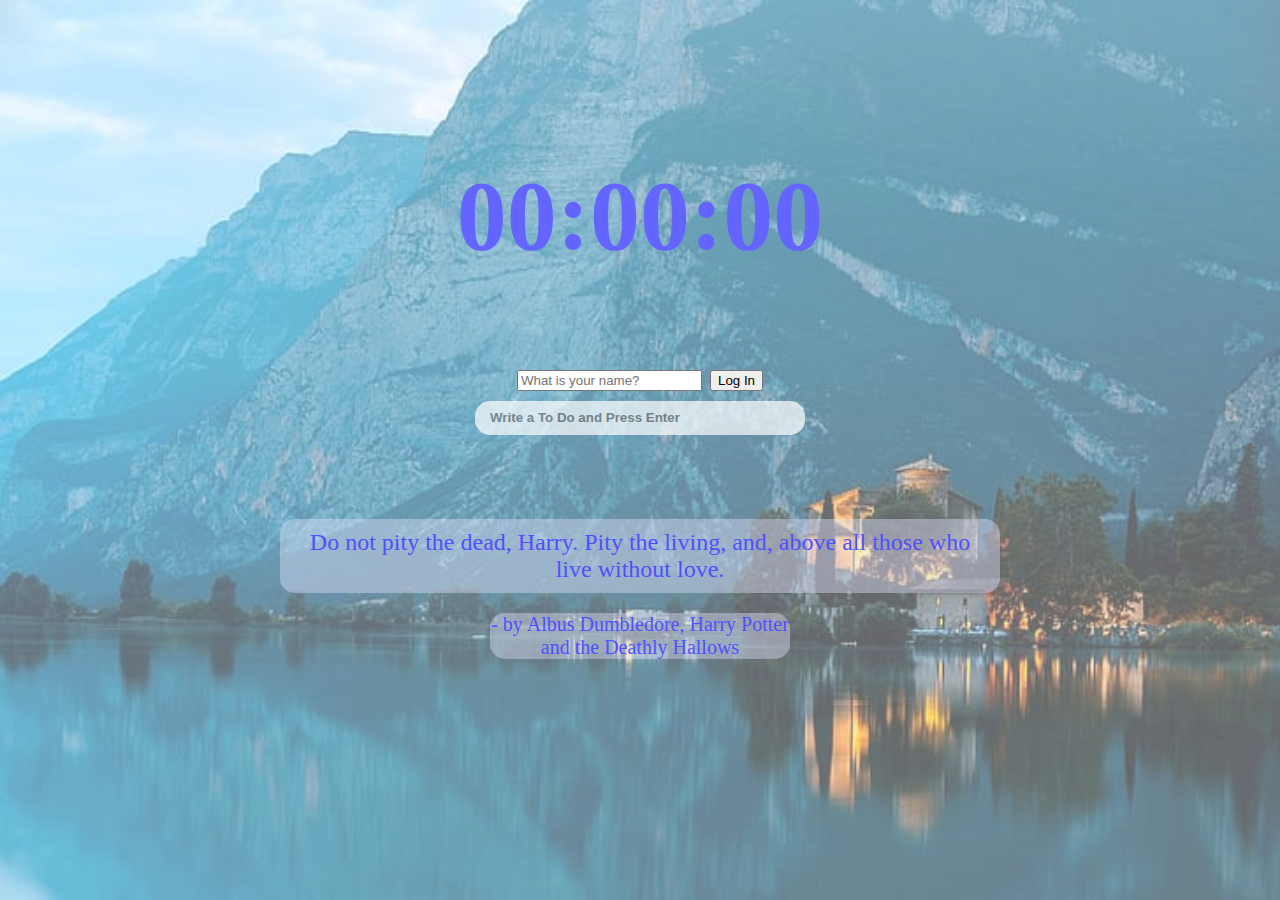
<file: index.html>
<!DOCTYPE html>
<html lang="en">
  <head>
    <meta charset="UTF-8" />
    <meta name="viewport" content="width=device-width, initial-scale=1.0" />
    <link rel="stylesheet" href="css/style.css" />
    <title>Momentum App</title>
  </head>
  <body>
    <h2 id="clock">00:00:00</h1>
    <form id="login-form" class="hidden">
      <input
        required
        maxlength="15"
        type="text"
        placeholder="What is your name?"
      />
      <button>Log In</button>
    </form>
    <h1 id="greeting" class="hidden"></h1>
    <form id="todo-form">
      <input type="text" placeholder="Write a To Do and Press Enter" required />
    </form>
    <ul id="todo-list">
    </ul>
    <div id="quote">
      <span></span>
      <span></span>
    </div>
    <div id="weather">
      <span>
      </span>
      <span></span>
    </div>
    <script src="js/greeting.js"></script>
    <script src="js/clock.js"></script>
    <script src="js/quotes.js"></script>
    <script src="js/background.js"></script>
    <script src="js/todo.js"></script>
    <script src="js/weather.js"></script>
  </body>
</html>
</file>
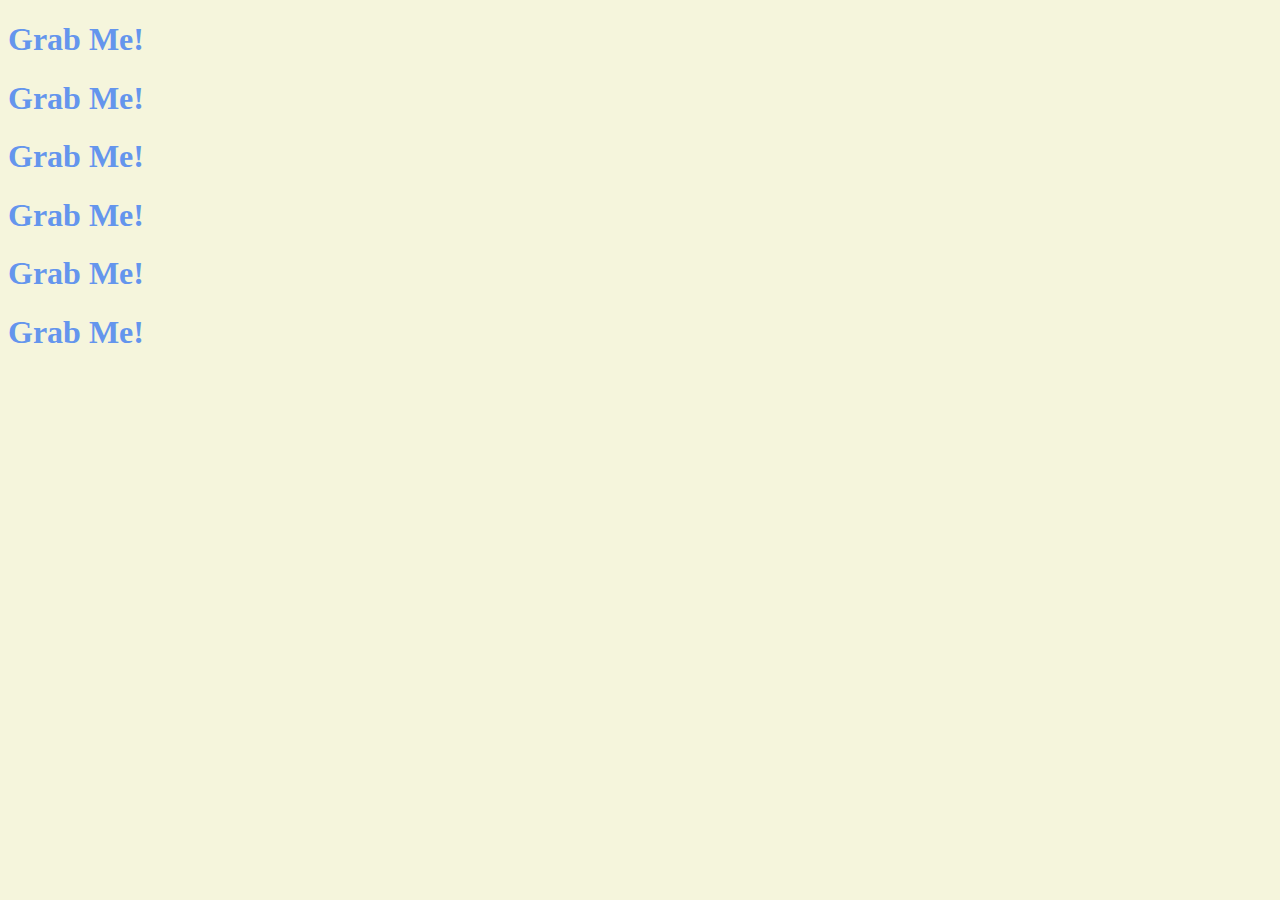
<file: JSBasic/index.html>
<!DOCTYPE html>
<html lang="en">
  <head>
    <meta charset="UTF=8" />
    <meta http-equiv="X-UA-Compatible" content="IE=edge" />
    <meta name="viewport" content="width=device-width, initial-scale=1.0" />
    <link rel="stylesheet" href="style.css" />
    <title>Hello! From Html!</title>
  </head>
  <body>
    <!--<h1 autofocus class="hello" id="title">Grab me!</h1>-->
    <div class="hello">
      <h1 id="title">Grab Me!</h1>
      <h1>Grab Me!</h1>
      <h1>Grab Me!</h1>
      <h1>Grab Me!</h1>
      <h1>Grab Me!</h1>
      <h1>Grab Me!</h1>
    </div>
    <script src="./app.js"></script>
  </body>
</html>
</file>
<file: css/style.css>
.hidden {
  display: none;
}

body {
  font-size: 32px;
  display: flex;
  flex-direction: column;
  align-items: center;
  color: rgb(80, 80, 255);
  background-size: cover;
  /*font-style: italic;*/
}

img {
  opacity: 60%;
  width: 100%;
  height: 100%;
}

#clock {
  margin-top: 150px;
  color: rgb(100, 100, 255);
  font-size: 100px;
}

#greeting {
  margin-top: 0px;
}

#todo-form input {
  opacity: 70%;
  width: 300px;
  height: 30px;
  border-radius: 15px;
  border: none;
  padding: 2px 15px;
  outline: none;
  font-weight: 700;
}

#todo-list button {
  background-color: rgb(210, 210, 255);
  border: none;
  border-radius: 15px;
  margin-left: 30px;
  align-items: center;
  padding: 5px;
}

#background-image {
  position: absolute;
  top: 0;
  left: 0;
  z-index: -1;
  width: 100%;
  height: 100%;
}

#quote span {
  text-align: center;
  display: flex;
  flex-direction: column;
  align-items: center;
  background-color: rgb(230, 230, 255, 0.4);
  border-radius: 15px;
}

#quote span:first-child {
  font-size: 24px;
  margin: 20px;
  width: 700px;
  padding: 10px;
}
#quote span:last-child {
  font-size: 20px;
  margin: 20px;
  width: 300px;
  margin-left: 230px;
}

#weather {
  font-size: 22px;
  font-weight: 700;
  opacity: 70%;
  color: #7777ee;
}
</file>
<file: JSBasic/style.css>
body {
  background-color: beige;
}

h1 {
  color: cornflowerblue;
  transition: color 0.5s ease-in-out;
}

.clicked {
  color: tomato;
}
</file>
